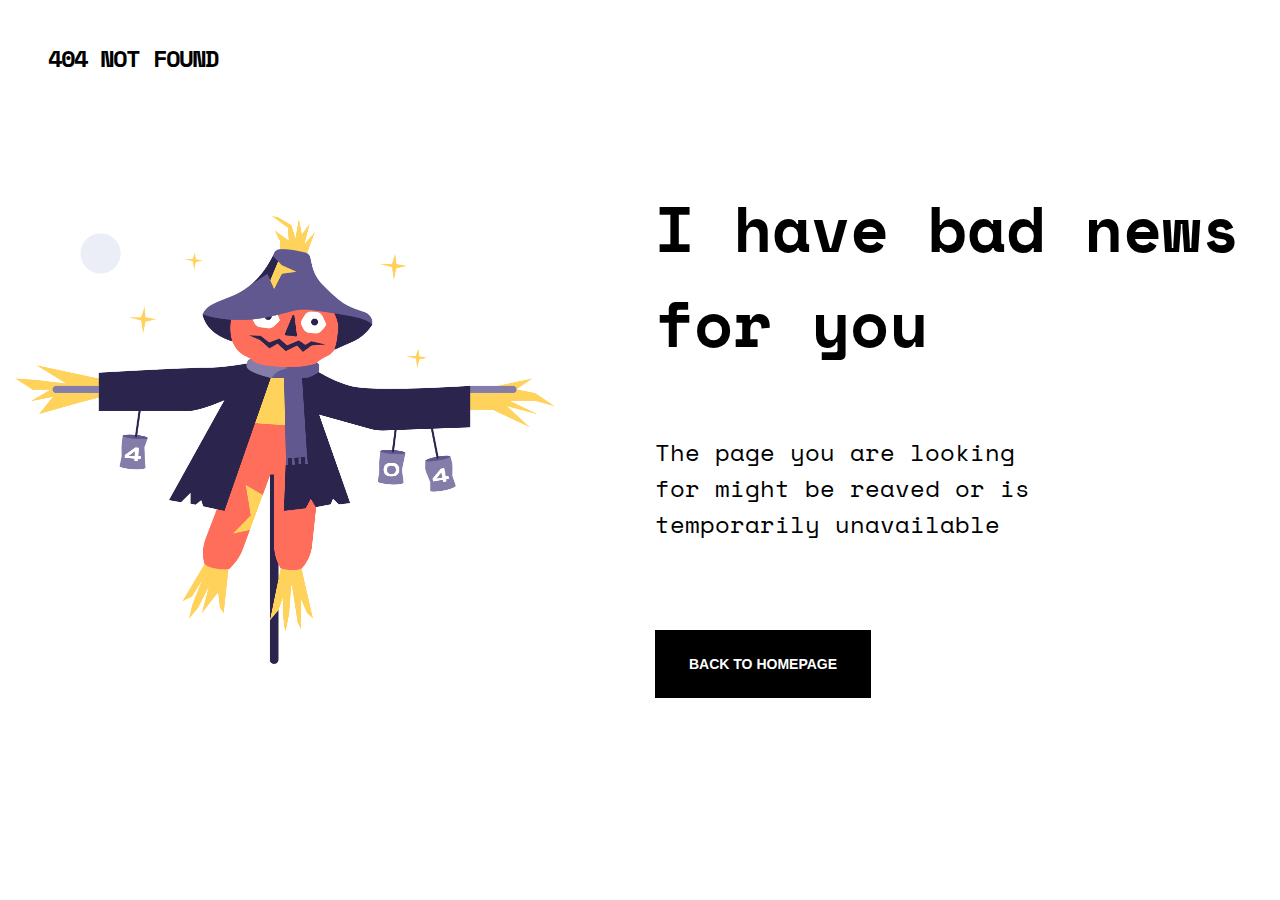
<file: index.html>
<!DOCTYPE html>
<html lang="jp">
<head>
    <meta charset="UTF-8">
    <meta name="viewport" content="width=device-width">

    <title>404-not-found</title>

    <!-- space mono font -->
    <link href='https://fonts.googleapis.com/css?family=Space Mono' rel='stylesheet'>

    <link rel="stylesheet" href="css/style.css">
</head>
<body>
    <div class="wrap">
        <h1>404 NOT FOUND</h1>
        <div class="responsive">
            <figure><img src="Scarecrow.png" alt="scarecrow"></figure>
            <div class="inline">
                <p class="large">I have bad news for you</p>
                <p class="small">The page you are looking for might be reaved or is temporarily unavailable</p>
                <button>BACK TO HOMEPAGE</button>
            </div>
        </div>
    </div>
</body>
</html>
</file>
<file: css/style.css>
.wrap {
    transform-origin: 0% 0%;
    font-family: Space Mono;
}
h1 {
    margin: 40px;
    width: 200px;
    font-size: 24px;
    font-weight: bold;
    letter-spacing: -0.08em;
}

.responsive {
    max-width: 1250px;
    margin: auto;
}

figure {
    float: left;
    width: 100%;
    max-width: 540px;
    margin: 0px;
    margin-right: 100px;
    margin-top: 100px;
}

@media screen and (max-width: 1200px) {
    figure {
        width: 90%;
        max-width: 1200px;
        margin: 0px;
    }
}

img {
    width: 100%;
}

.inline {
    float: left;
    overflow-wrap: break-word;
    table-layout: fixed;
}

.large {
    font-size: 64px;
    font-weight: bold;
    max-width: 590px;
}
.small {
    font-size: 24px;
    max-width: 381px;
}

button {
    height: 68px;
    width: 216px;
    margin-top: 64px;
    background-color: black;
    color: white;
    border: 0ch;
    font-size: 14px;
    font-weight: bold;
}
</file>
